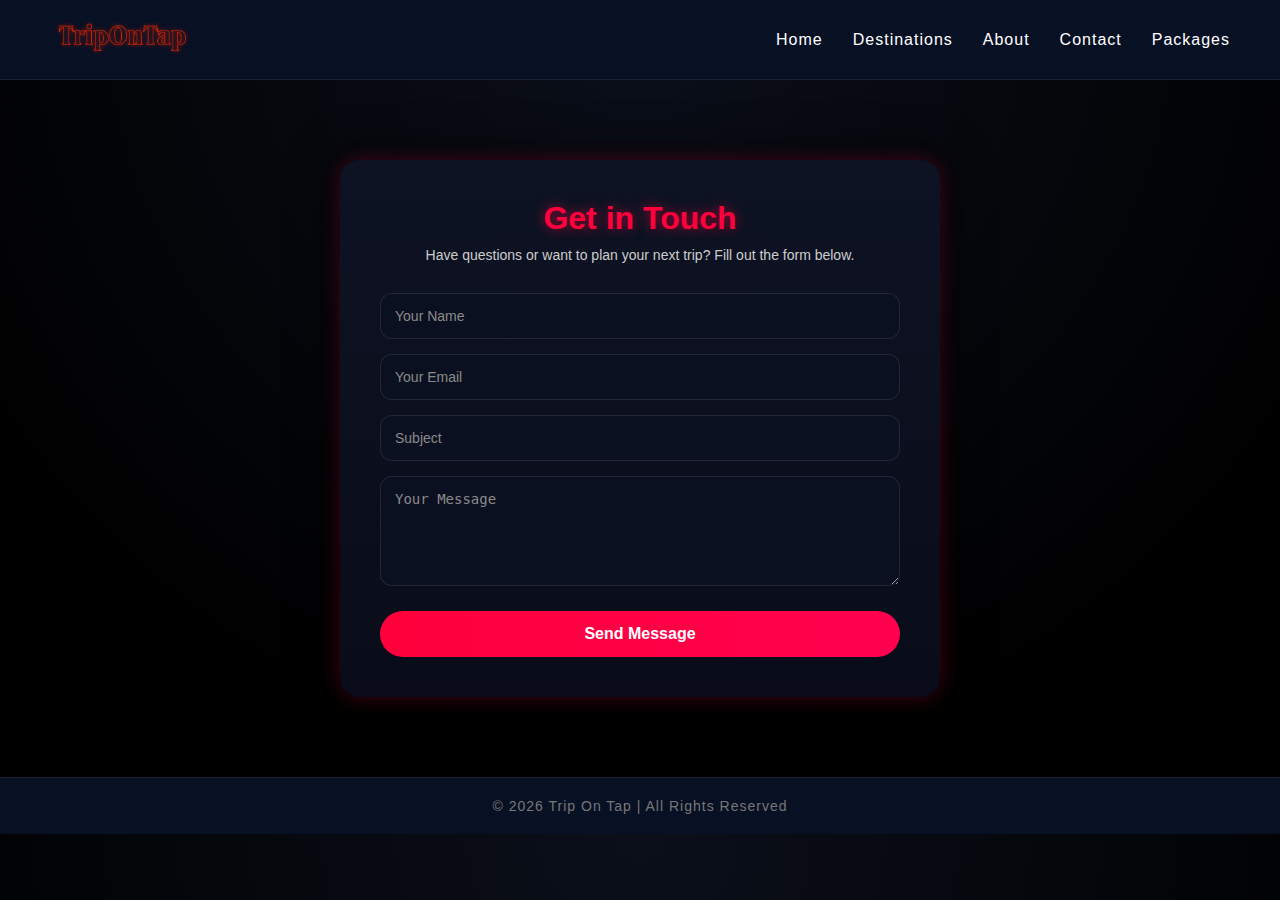
<file: contact.html>
<!DOCTYPE html>
<html lang="en">
<head>
    <meta charset="UTF-8">
    <meta name="viewport" content="width=device-width, initial-scale=1.0">
    <title>contact</title>
    <link rel="stylesheet" href="css/style.css">
</head>
<body class="contact-page">

<header class="navbar">
    <div class="logo">
        <img src="images/trip.png" alt="logo" title="logo">
    </div>

    <nav>
        <ul class="nav-links">
            <li><a href="index.html">Home</a></li>
            <li><a href="destinations.html">Destinations</a></li>
            <li><a href="about.html">About</a></li>
            <li><a href="contact.html">Contact</a></li>
            <li><a  href="packages.html">Packages</a></li>
        </ul>
    </nav>
</header>
    <!-- Contact Section -->
    <section class="contact-section">
        <h2>Get in Touch</h2>
        <p>Have questions or want to plan your next trip? Fill out the form below.</p>

        <form class="contact-form">
            <input type="text" placeholder="Your Name" required>
            <input type="email" placeholder="Your Email" required>
            <input type="text" placeholder="Subject">
            <textarea placeholder="Your Message" rows="5" required></textarea>
            <button type="submit">Send Message</button>
        </form>
    </section>

    <!-- Footer -->
    <footer class="footer">
        <p>© 2026 Trip On Tap | All Rights Reserved</p>
    </footer>

</body>
</html>

</body>
</html>
</file>
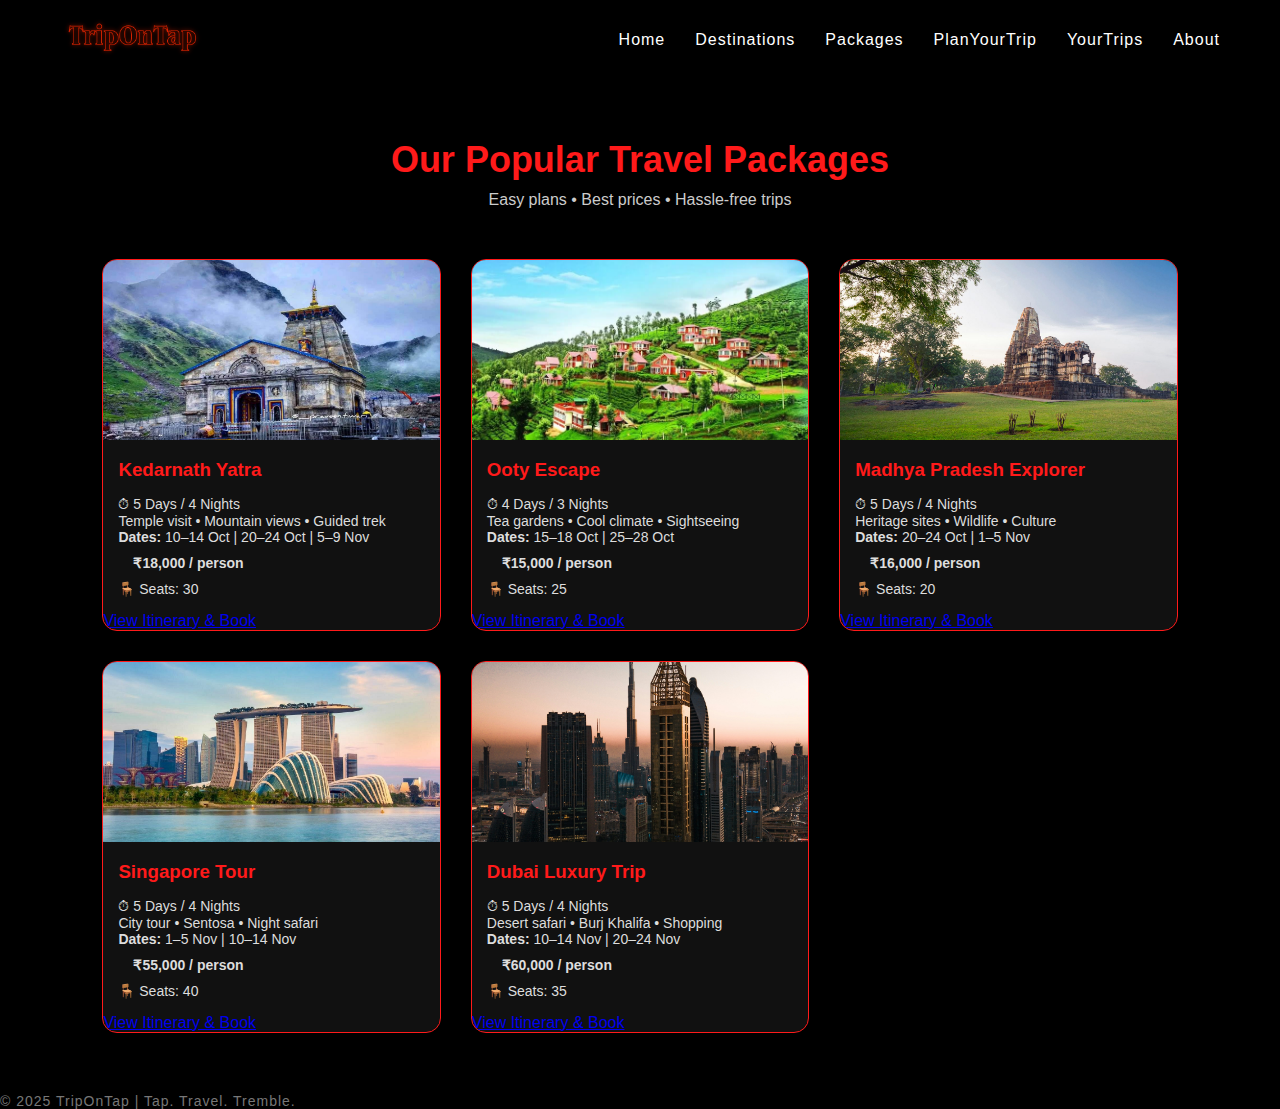
<file: packages.html>
<!DOCTYPE html>
<html lang="en">
<head>
    <meta charset="UTF-8">
    <meta name="viewport" content="width=device-width, initial-scale=1.0">
    <title>Packages | TripOnTap</title>
    <link rel="stylesheet" href="./CSS/packages.css">
</head>

<body class="packages-page">
<!-- ((NAV BAR)) -->
<header class="navbar">
    <div class="logo">
        <img src="images/trip.png" alt="TripOnTap">
    </div>
    <nav>
        <ul class="nav-links">
            <li><a href="index.html">Home</a></li>
            <li><a href="destinations.html">Destinations</a></li>
            <li><a href="packages.html">Packages</a></li>
            <li><a href="plan.html">PlanYourTrip</a></li>
            <li><a href="yourtrips.html">YourTrips</a></li>
            <li><a href="about.html">About</a></li>
        </ul>
    </nav>
</header>
<!--((PACKEGES))-->
<section class="packages-section">

    <h2 class="packages-title">Our Popular Travel Packages</h2>
    <p class="packages-subtitle">Easy plans • Best prices • Hassle-free trips</p>

    <div class="packages-grid">
        <div class="package-card">
            <img src="images/kedarnath.jpg" alt="Kedarnath">
            <h3>Kedarnath Yatra</h3>
            <p class="duration">⏱ 5 Days / 4 Nights</p>
            <p class="details">Temple visit • Mountain views • Guided trek</p>
            <p><strong>Dates:</strong> 10–14 Oct | 20–24 Oct | 5–9 Nov</p>
            <p class="price">₹18,000 / person</p>
            <p class="seats">🪑 Seats: 30</p>

            <a href="booking.html?package=Kedarnath" class="book-btn">
                View Itinerary & Book
            </a>
        </div>
        <div class="package-card">
            <img src="images/Ooty.webp" alt="Ooty">
            <h3>Ooty Escape</h3>
            <p class="duration">⏱ 4 Days / 3 Nights</p>
            <p class="details">Tea gardens • Cool climate • Sightseeing</p>
            <p><strong>Dates:</strong> 15–18 Oct | 25–28 Oct</p>
            <p class="price">₹15,000 / person</p>
            <p class="seats">🪑 Seats: 25</p>
            <a href="booking.html?package=Ooty" class="book-btn">
                View Itinerary & Book
            </a>
        </div>
        <div class="package-card">
            <img src="images/mp.jpg" alt="Madhya Pradesh">
            <h3>Madhya Pradesh Explorer</h3>
            <p class="duration">⏱ 5 Days / 4 Nights</p>
            <p class="details">Heritage sites • Wildlife • Culture</p>
            <p><strong>Dates:</strong> 20–24 Oct | 1–5 Nov</p>
            <p class="price">₹16,000 / person</p>
            <p class="seats">🪑 Seats: 20</p>
           <a href="booking.html?package=MadhyaPradesh" class="book-btn">
                View Itinerary & Book
            </a>
        </div>
        <div class="package-card">
            <img src="images/singapore.jpg" alt="Singapore">
            <h3>Singapore Tour</h3>
            <p class="duration">⏱ 5 Days / 4 Nights</p>
            <p class="details">City tour • Sentosa • Night safari</p>
            <p><strong>Dates:</strong> 1–5 Nov | 10–14 Nov</p>
            <p class="price">₹55,000 / person</p>
            <p class="seats">🪑 Seats: 40</p>

            <a href="booking.html?package=Singapore" class="book-btn">
                View Itinerary & Book
            </a>
        </div>
        <div class="package-card">
            <img src="images/dubai.jpg" alt="Dubai">
            <h3>Dubai Luxury Trip</h3>
            <p class="duration">⏱ 5 Days / 4 Nights</p>
            <p class="details">Desert safari • Burj Khalifa • Shopping</p>
            <p><strong>Dates:</strong> 10–14 Nov | 20–24 Nov</p>
            <p class="price">₹60,000 / person</p>
            <p class="seats">🪑 Seats: 35</p>
            <a href="booking.html?package=Dubai" class="book-btn">
                View Itinerary & Book
            </a>
        </div>

    </div>
</section>
<!--((FOOTER))-->
<footer>
    <p>© 2025 TripOnTap | Tap. Travel. Tremble.</p>
</footer>
</body>
</html>
</file>
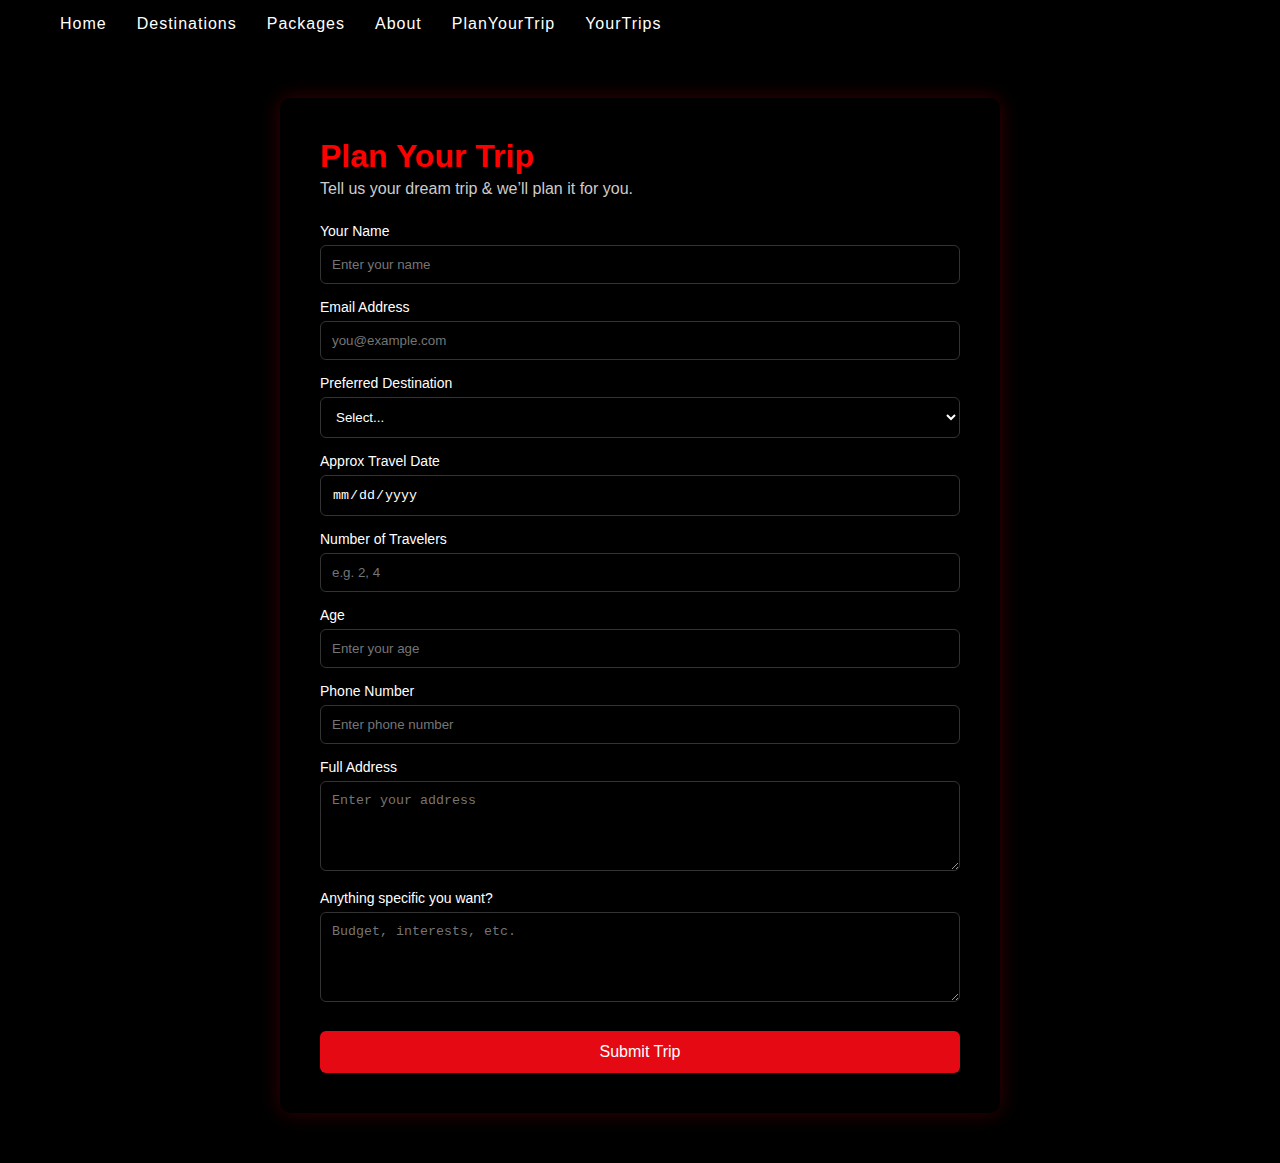
<file: plan.html>
<!DOCTYPE html>
<html lang="en">
<head>
    <meta charset="UTF-8">
    <title>Plan Your Trip | TripOnTap</title>
    <link rel="stylesheet" href="css/style.css">
</head>
<body class="plan-page">
<nav class="navbar">
    <ul class="nav-links">
        <li><a href="index.html">Home</a></li>
        <li><a href="destinations.html">Destinations</a></li>
        <li><a href="packages.html">Packages</a></li>
        <li><a href="about.html">About</a></li>
        <li><a class="active" href="plan.html">PlanYourTrip</a></li>
        <li><a href="yourTrips.html">YourTrips</a></li>
    </ul>
</nav>

<section class="form-section">
    <h1>Plan Your Trip</h1>
    <p>Tell us your dream trip & we’ll plan it for you.</p>

    <form class="trip-form">
        <label>Your Name</label>
        <input type="text" placeholder="Enter your name">

        <label>Email Address</label>
        <input type="email" placeholder="you@example.com">

        <label>Preferred Destination</label>
        <select>
            <option>Select...</option>
            <option>Goa</option>
            <option>Manali</option>
            <option>Kerala</option>
        </select>

        <label>Approx Travel Date</label>
        <input type="date">

        <label>Number of Travelers</label>
        <input type="number" placeholder="e.g. 2, 4">

        <label>Age</label>
        <input type="number" placeholder="Enter your age">

        <label>Phone Number</label>
        <input type="text" placeholder="Enter phone number">

        <label>Full Address</label>
        <textarea placeholder="Enter your address"></textarea>

        <label>Anything specific you want?</label>
        <textarea placeholder="Budget, interests, etc."></textarea>

        <button type="submit">Submit Trip</button>
    </form>
</section>

</body>
</html>
</file>
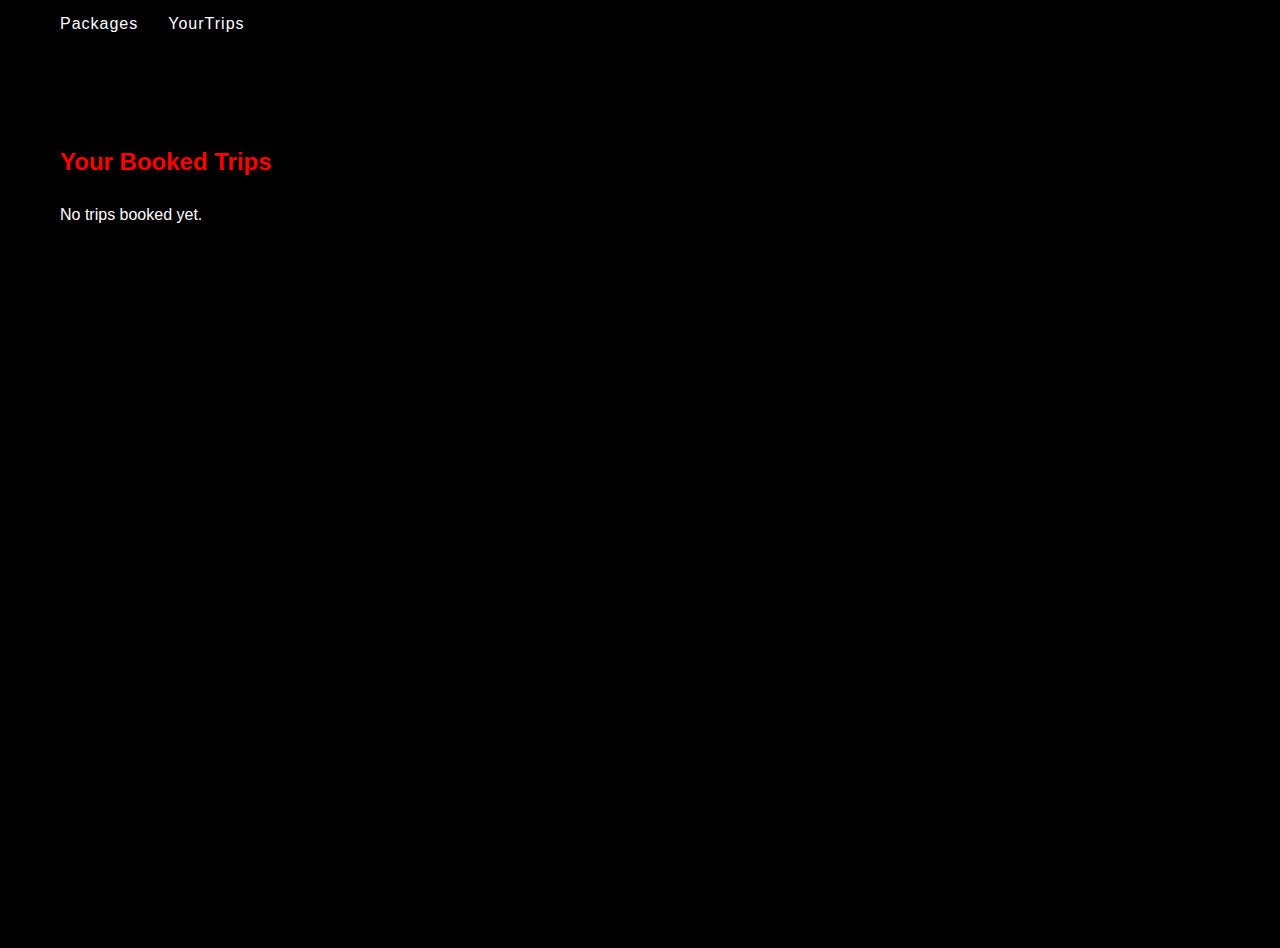
<file: yourTrips.html>
<!DOCTYPE html>
<html lang="en">
<head>
<meta charset="UTF-8">
<title>Your Trips | TripOnTap</title>
<link rel="stylesheet" href="CSS/yourTRIPS.css">
</head>

<body class="yourtrips-page">

<nav class="navbar">
    <ul class="nav-links">
        <li><a href="packages.html">Packages</a></li>
        <li><a class="active" href="yourTrips.html">YourTrips</a></li>
    </ul>
</nav>

<section class="yourtrips-section">
    <h2>Your Booked Trips</h2>
    <div id="tripsContainer"></div>
</section>

<!-- ✅ CORRECT JS -->
<script src="JS/yourTrips.js"></script>

</body>
</html>
</file>
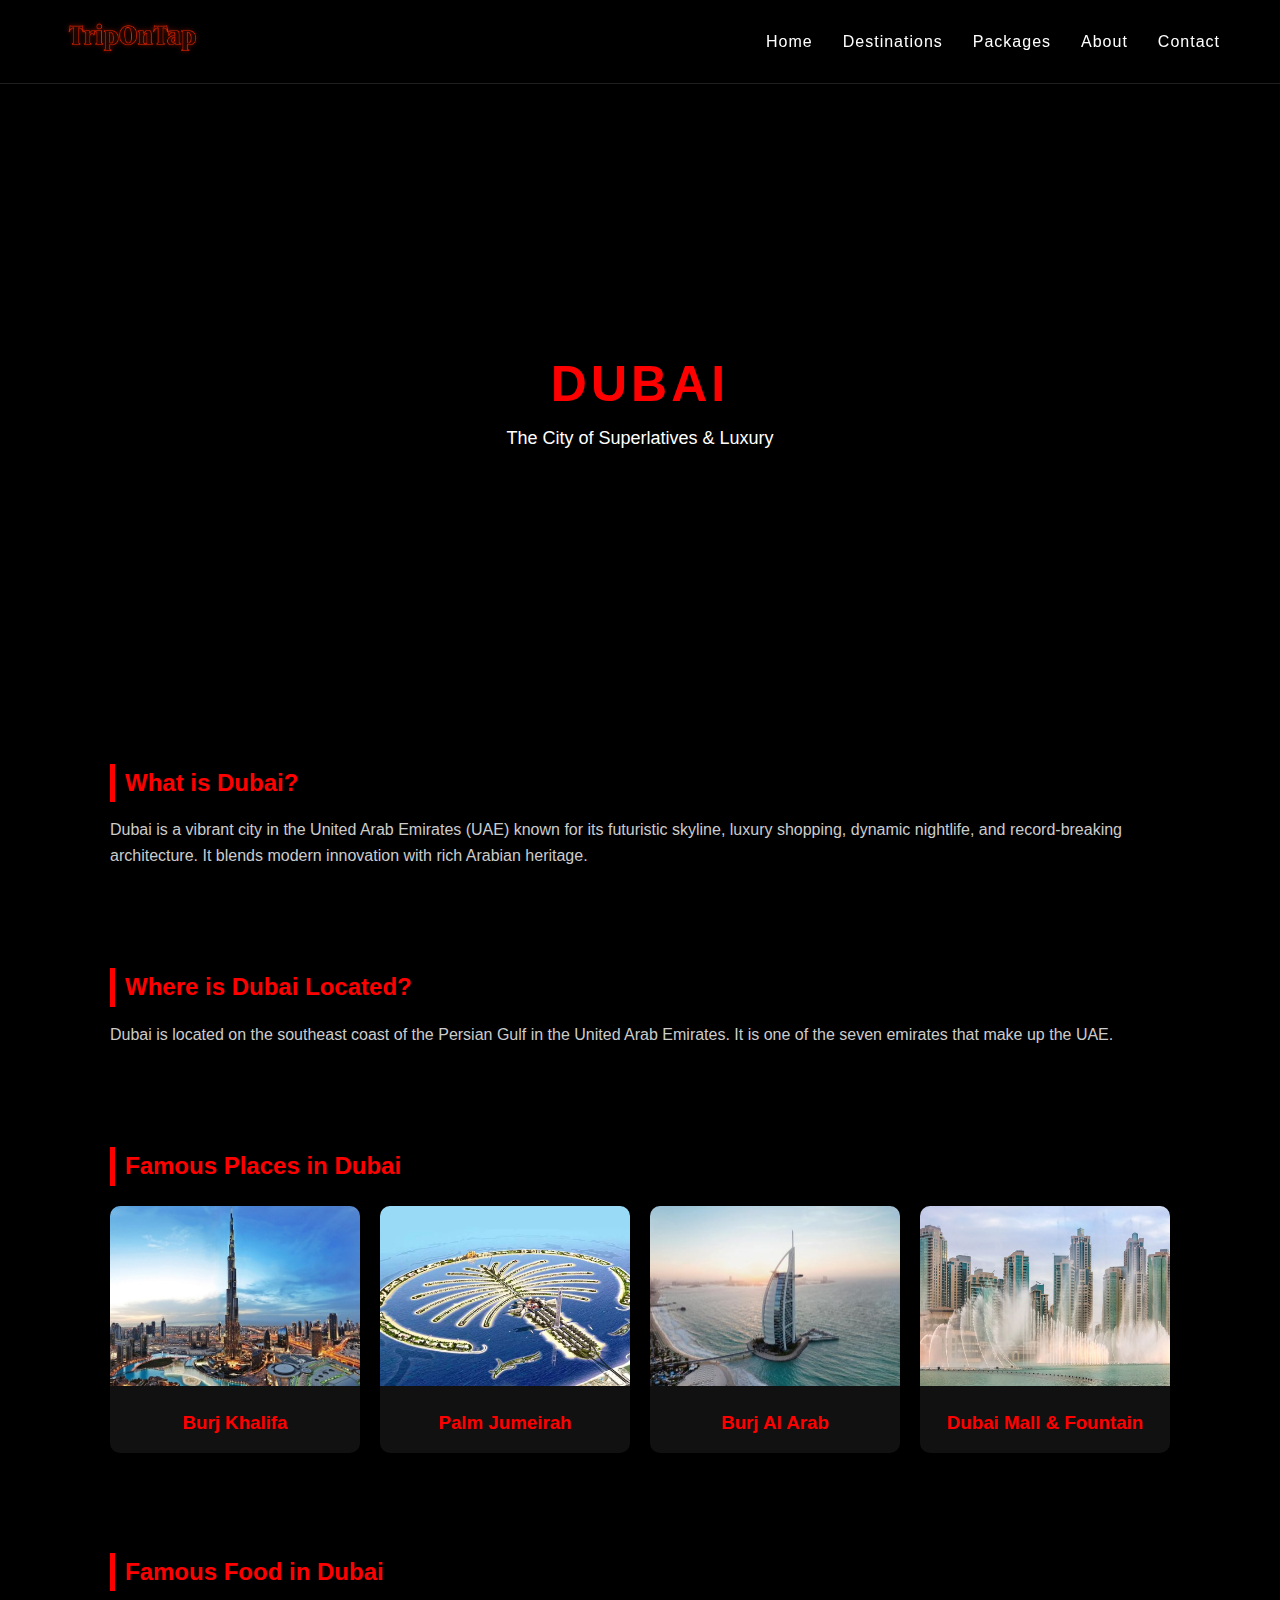
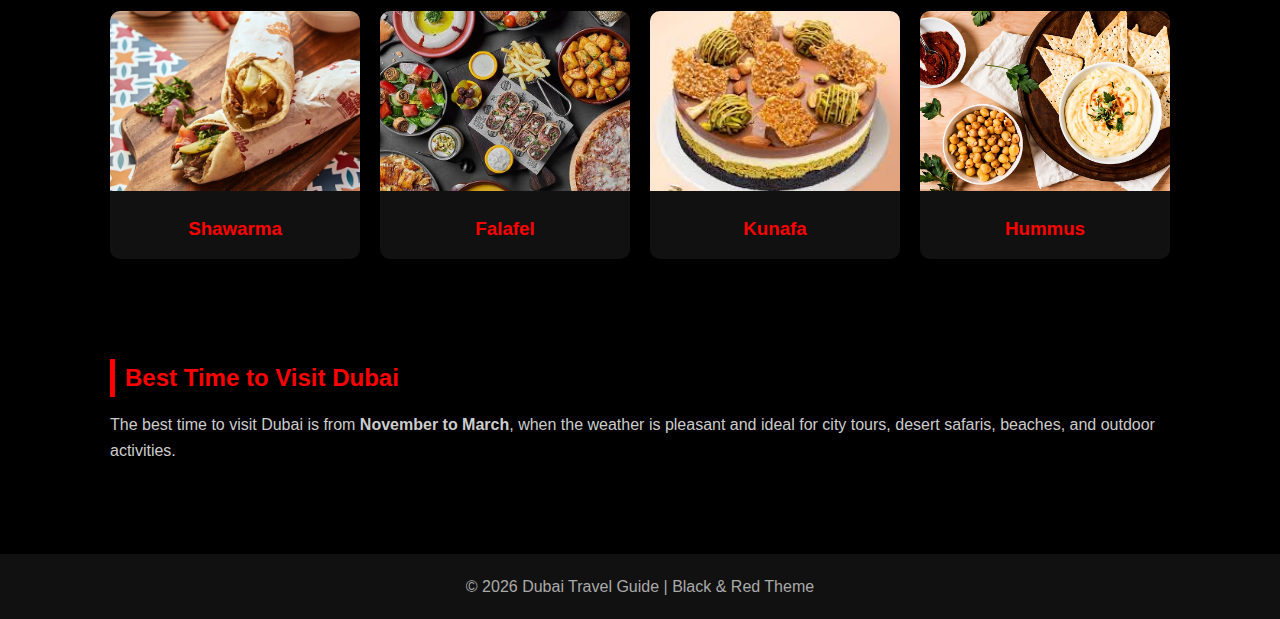
<file: destinations/dubai.html>
<!DOCTYPE html>
<html lang="en">
<head>
    <meta charset="UTF-8">
    <title>Dubai | Travel Guide</title>
    <meta name="viewport" content="width=device-width, initial-scale=1.0">
    <link rel="stylesheet" href="../css/goa.css">
</head>

<body>
 <!-- NAVBAR -->
    <header class="navbar">
    <div class="logo">
        <img src="../images/trip.png" alt="Trip On Tap Logo">
    </div>
    <nav>
        <ul class="nav-links">
            <li><a href="../index.html">Home</a></li>
            <li><a href="../destinations.html">Destinations</a></li>
            <li><a href="../packages.html">Packages</a></li>
            <li><a href="../about.html">About</a></li>
            <li><a href="../contact.html">Contact</a></li>
        </ul>
    </nav>
</header>

<header class="hero">
    <div class="hero-text">
        <h1>DUBAI</h1>
        <p>The City of Superlatives & Luxury</p>
    </div>
</header>

<section class="section">
    <h2>What is Dubai?</h2>
    <p>
        Dubai is a vibrant city in the United Arab Emirates (UAE) known for its
        futuristic skyline, luxury shopping, dynamic nightlife, and record-breaking
        architecture. It blends modern innovation with rich Arabian heritage.
    </p>
</section>

<section class="section">
    <h2>Where is Dubai Located?</h2>
    <p>
        Dubai is located on the southeast coast of the Persian Gulf in the United
        Arab Emirates. It is one of the seven emirates that make up the UAE.
    </p>
</section>

<section class="section">
    <h2>Famous Places in Dubai</h2>
    <div class="grid">
        <div class="card">
            <img src="../images/burj khalifa.jpg" alt="Burj Khalifa">
            <h3>Burj Khalifa</h3>
        </div>

        <div class="card">
            <img src="../images/Palm-Jumeirah.webp" alt="Palm Jumeirah">
            <h3>Palm Jumeirah</h3>
        </div>

        <div class="card">
            <img src="../images/AI arab.jpg" alt="Burj Al Arab">
            <h3>Burj Al Arab</h3>
        </div>

        <div class="card">
            <img src="../images/mall.jpg" alt="Dubai Mall">
            <h3>Dubai Mall & Fountain</h3>
        </div>
    </div>
</section>

<section class="section">
    <h2>Famous Food in Dubai</h2>
    <div class="grid">
        <div class="card">
            <img src="../images/shwarma.jpg" alt="Shawarma">
            <h3>Shawarma</h3>
        </div>

        <div class="card">
            <img src="../images/falafel.jpg" alt="Falafel">
            <h3>Falafel</h3>
        </div>

        <div class="card">
            <img src="../images/kunafa.jpg" alt="Kunafa">
            <h3>Kunafa</h3>
        </div>

        <div class="card">
            <img src="../images/hummus.jpg" alt="Hummus">
            <h3>Hummus</h3>
        </div>
    </div>
</section>

<section class="section">
    <h2>Best Time to Visit Dubai</h2>
    <p>
        The best time to visit Dubai is from <strong>November to March</strong>,
        when the weather is pleasant and ideal for city tours, desert safaris,
        beaches, and outdoor activities.
    </p>
</section>

<footer>
    <p>© 2026 Dubai Travel Guide | Black & Red Theme</p>
</footer>

</body>
</html>
</file>
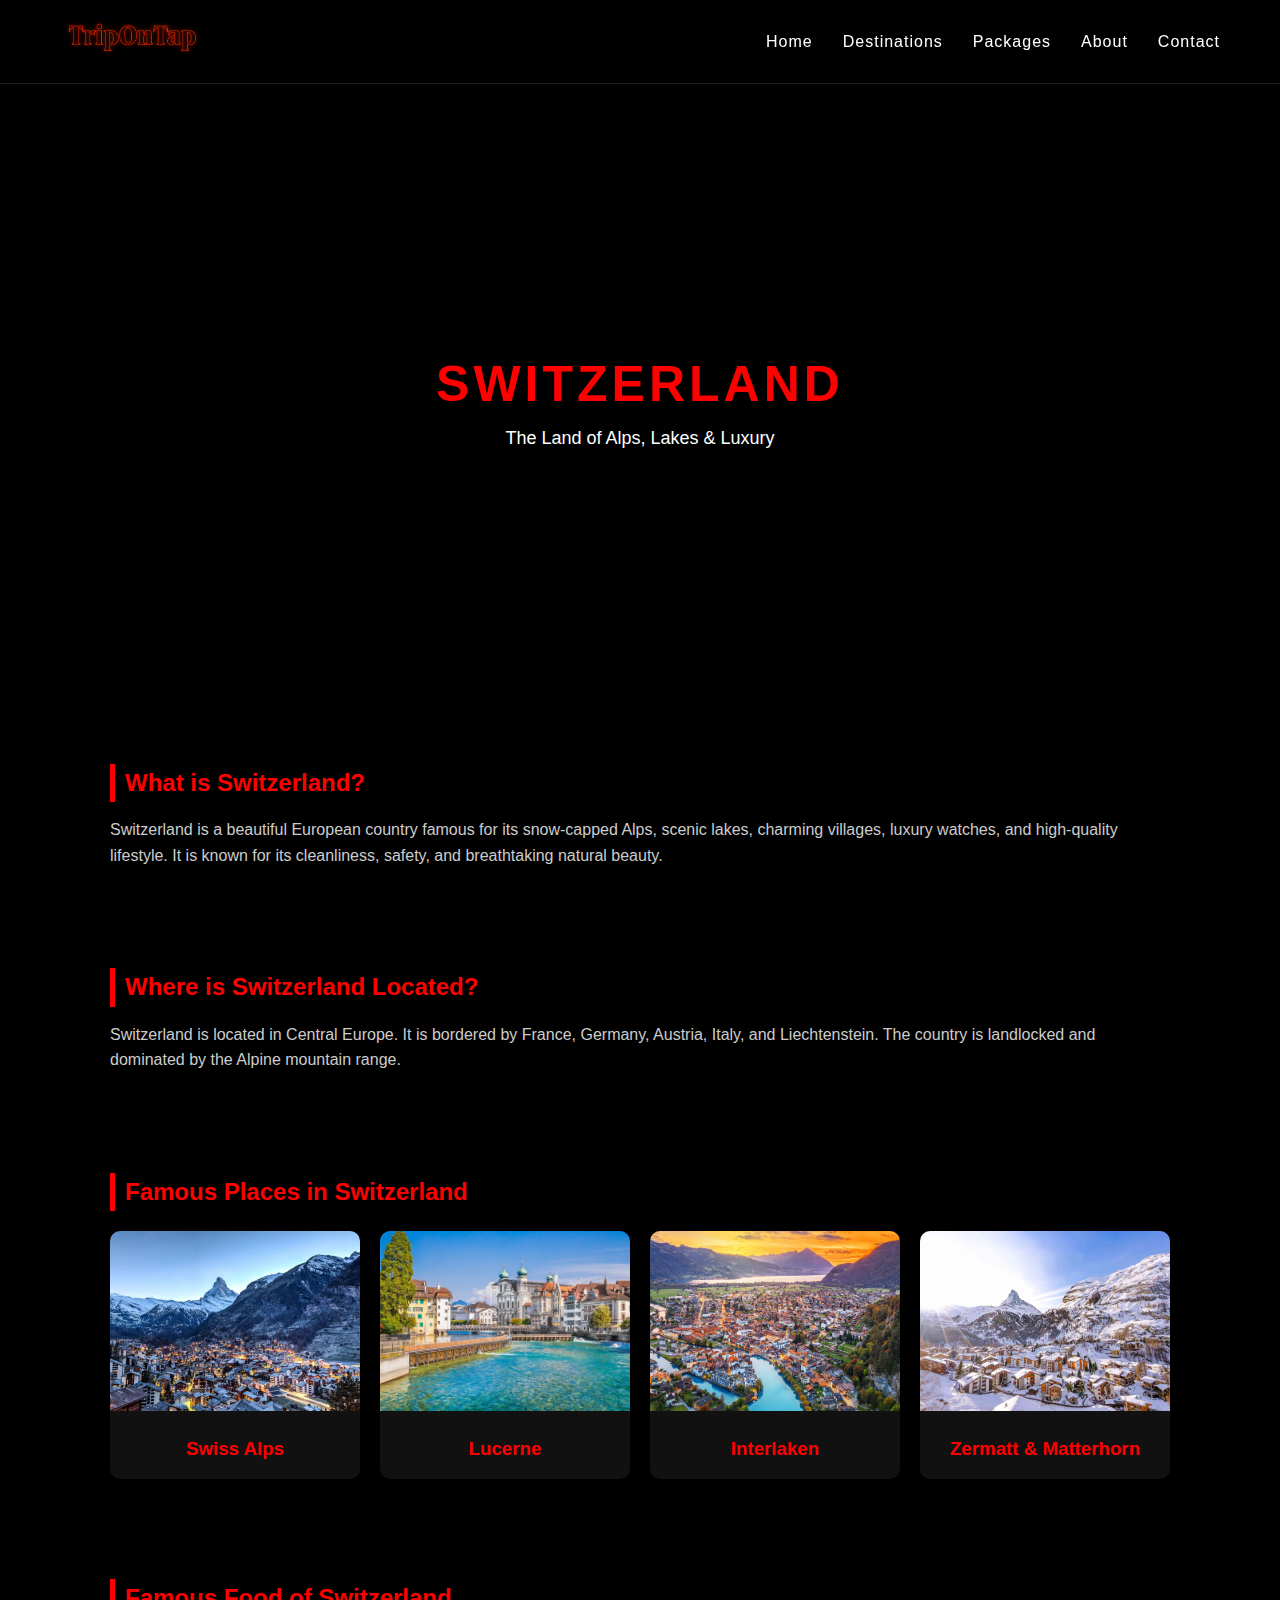
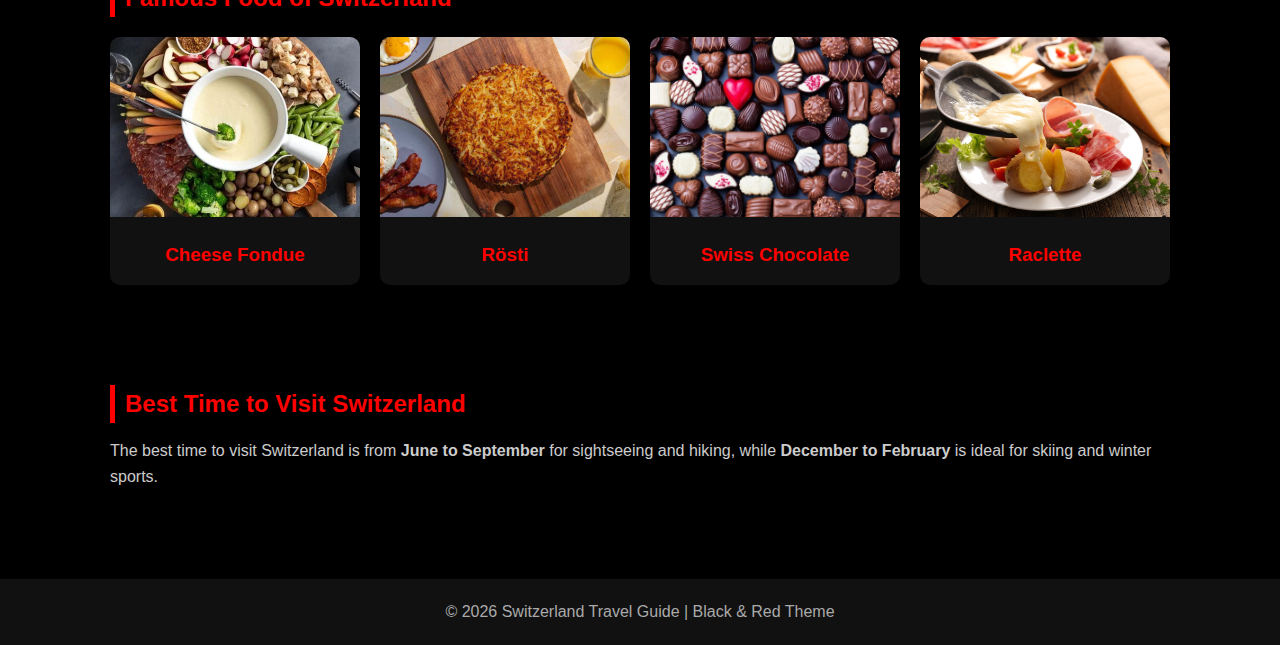
<file: destinations/switzerland.html>
<!DOCTYPE html>
<html lang="en">
<head>
    <meta charset="UTF-8">
    <title>Switzerland | Travel Guide</title>
    <meta name="viewport" content="width=device-width, initial-scale=1.0">
    <link rel="stylesheet" href="../css/goa.css">
</head>

<body>
 <!-- NAVBAR -->
    <header class="navbar">
    <div class="logo">
        <img src="../images/trip.png" alt="Trip On Tap Logo">
    </div>
    <nav>
        <ul class="nav-links">
            <li><a href="../index.html">Home</a></li>
            <li><a href="../destinations.html">Destinations</a></li>
            <li><a href="../packages.html">Packages</a></li>
            <li><a href="../about.html">About</a></li>
            <li><a href="../contact.html">Contact</a></li>
        </ul>
    </nav>
</header>

<header class="hero">
    <div class="hero-text">
        <h1>SWITZERLAND</h1>
        <p>The Land of Alps, Lakes & Luxury</p>
    </div>
</header>

<section class="section">
    <h2>What is Switzerland?</h2>
    <p>
        Switzerland is a beautiful European country famous for its snow-capped Alps,
        scenic lakes, charming villages, luxury watches, and high-quality lifestyle.
        It is known for its cleanliness, safety, and breathtaking natural beauty.
    </p>
</section>

<section class="section">
    <h2>Where is Switzerland Located?</h2>
    <p>
        Switzerland is located in Central Europe.
        It is bordered by France, Germany, Austria, Italy, and Liechtenstein.
        The country is landlocked and dominated by the Alpine mountain range.
    </p>
</section>

<section class="section">
    <h2>Famous Places in Switzerland</h2>
    <div class="grid">
        <div class="card">
            <img src="../images/swiss alps.webp" alt="Swiss Alps">
            <h3>Swiss Alps</h3>
        </div>

        <div class="card">
            <img src="../images/lucerne.jpg" alt="Lucerne">
            <h3>Lucerne</h3>
        </div>

        <div class="card">
            <img src="../images/interlaken.jpg" alt="Interlaken">
            <h3>Interlaken</h3>
        </div>

        <div class="card">
            <img src="../images/zermatt.jpg" alt="Zermatt">
            <h3>Zermatt & Matterhorn</h3>
        </div>
    </div>
</section>

<section class="section">
    <h2>Famous Food of Switzerland</h2>
    <div class="grid">
        <div class="card">
            <img src="../images/cheese fondue.webp" alt="Fondue">
            <h3>Cheese Fondue</h3>
        </div>

        <div class="card">
            <img src="../images/rosti.jpg" alt="Rösti">
            <h3>Rösti</h3>
        </div>

        <div class="card">
            <img src="../images/swiss.webp" alt="Swiss Chocolate">
            <h3>Swiss Chocolate</h3>
        </div>

        <div class="card">
            <img src="../images/raclette.jpeg" alt="Raclette">
            <h3>Raclette</h3>
        </div>
    </div>
</section>

<section class="section">
    <h2>Best Time to Visit Switzerland</h2>
    <p>
        The best time to visit Switzerland is from <strong>June to September</strong>
        for sightseeing and hiking, while <strong>December to February</strong>
        is ideal for skiing and winter sports.
    </p>
</section>

<footer>
    <p>© 2026 Switzerland Travel Guide | Black & Red Theme</p>
</footer>

</body>
</html>
</file>
<file: css/style.css>
* {
    margin: 0;
    padding: 0;
    box-sizing: border-box;
}
body {
    font-family: 'Arial', sans-serif;
    background: #000;
    color: #fff;
}
/* (((NAVIGATION BAR))) */
.navbar {
    display: flex;
    justify-content: space-between;
    align-items: center;
    padding: 15px 60px;
    background: rgba(0, 0, 0, 0.85);
    top: 0;
    z-index: 100;
}
.logo img { 
    height: 45px;
}
.nav-links {
    display: flex;
    list-style: none;
    gap: 30px;
}
.nav-links a {
    text-decoration: none;
    color:white;
    font-size: 16px;
    letter-spacing: 1px;
    transition: color 0.3s ease;
}
.nav-links a:hover {
    color: red;
}
/* (((HERO SECTION))) */
.hero {
    height: 90vh;
    background: linear-gradient(
        rgba(0, 0, 0, 0.7),
        rgba(0, 0, 0, 0.9)
    ),
    url("../images/home bg.jpg") center/cover no-repeat;
    display: flex;
    align-items: center;
    justify-content: center;
    text-align: center;
}
.hero-content {
    max-width: 700px;
    padding: 20px;
}
.hero h1 {
    font-size: 52px;
    letter-spacing: 4px;
    color:red;
    margin-bottom: 20px;
    text-shadow: 0 0 15px rgba(229, 9, 20, 0.6);
}

.hero p {
    font-size: 18px;
    color:white;
    margin-bottom: 35px;
}
.hero-btns {
    display: flex;
    justify-content: center;
    gap: 20px;
}
.btn {
    padding: 14px 28px;
    border: 2px solid red;
    background: transparent;
    color:white;
    font-size: 15px;
    cursor: pointer;
    letter-spacing: 1px;
    transition: all 0.3s ease;
}
.btn:hover {
    background:red;
    box-shadow: 0 0 20px rgba(229, 9, 20, 0.7);
}
/* (((WHY))) */
.why {
    padding: 70px 60px;
    background: #050505;
    text-align: center;
}

.why h2 {
    font-size: 32px;
    color: red;
    margin-bottom: 50px;
    letter-spacing: 2px;
}
.why-box {
    display: flex;
    justify-content: center;
    gap: 30px;
    flex-wrap: wrap;
}
.why-card {
    width: 220px;
    padding: 30px 20px;
    border: 1px solid #1f1f1f;
    border-radius: 12px;
    background: rgba(255, 255, 255, 0.03);
    text-transform: uppercase;
    font-size: 14px;
    letter-spacing: 1px;
    transition: transform 0.3s ease, box-shadow 0.3s ease;
}
.why-card:hover {
    transform: translateY(-10px);
    box-shadow: 0 0 25px rgba(229, 9, 20, 0.4);
    border-color: red;
}
/* (((FOOTER))) */
footer {
    background: black;
    text-align: center;
    padding: 20px;
    border-top: 1px solid #1f1f1f;
}

footer p {
    font-size: 14px;
    color: #777;
    letter-spacing: 1px;
}
/* (((DESTINATIONS))) */
.destinations {
    padding: 60px 8%;
    background: #0e0e0e;
    color: #fff;
}
.destinations h2 {
    font-size: 2.2rem;
    margin-bottom: 30px;
    text-align: center;
}
.slider {
    display: grid;
    grid-template-columns: repeat(auto-fit, minmax(260px, 1fr));
    gap: 25px;
}
.card-link {
    text-decoration: none;
    color: inherit;
}
.card {
    background: #161616;
    border-radius: 16px;
    overflow: hidden;
    position: relative;
    transition: transform 0.3s ease, box-shadow 0.3s ease;
    box-shadow: 0 8px 25px rgba(0,0,0,0.5);
}
.card:hover {
    transform: translateY(-10px) scale(1.02);
    box-shadow: 0 15px 40px rgba(255,0,0,0.25);
}
.card img {
    width: 100%;
    height: 180px;
    object-fit: cover;
}
.tag {
    position: absolute;
    top: 15px;
    left: 15px;
    padding: 5px 12px;
    font-size: 0.75rem;
    border-radius: 20px;
    font-weight: 600;
    color: #fff;
}
.beach { background: #ff3b3b; }
.mountain { background: #3b82f6; }
.nature { background: #22c55e; }
.city { background: #a855f7; }
.international { background: #f59e0b; }
.adventure { background: #14b8a6; }
.card h3 {
    font-size: 1.2rem;
    margin: 15px;
}
.card p {
    font-size: 0.95rem;
    margin: 0 15px 10px;
    color: #ccc;
}
.card small {
    display: block;
    margin: 0 15px 18px;
    color: #999;
}
/* (((CONTACT))) */
.contact-page { 
    background: radial-gradient(circle at top, #0b0f1a, #000 75%);
    color: #ffffff;
    font-family: 'Montserrat', Arial, sans-serif;
}
.contact-page .navbar {
    display: flex;
    justify-content: space-between;
    align-items: center;
    padding: 15px 50px;
    background: #081024;
    border-bottom: 1px solid rgba(255,255,255,0.08);
}
.contact-page .logo img {
    height: 45px;
}
.contact-page .nav-links {
    list-style: none;
    display: flex;
    gap: 30px;
}
.contact-page .nav-links a {
    text-decoration: none;
    color: #ffffff;
    font-size: 16px;
    position: relative;
    transition: color 0.3s;
}
.contact-page .nav-links a:hover {
    color: #ff003c;
}
.contact-page .nav-links a::after {
    content: "";
    position: absolute;
    left: 0;
    bottom: -6px;
    width: 0;
    height: 2px;
    background: #ff003c;
    transition: width 0.3s;
}
.contact-page .nav-links a:hover::after {
    width: 100%;
}
.contact-page .contact-section {
    max-width: 600px;
    margin: 80px auto;
    padding: 40px;
    background: linear-gradient(180deg, #0e1324, #090c18);
    border-radius: 20px;
    box-shadow:
        0 0 20px rgba(255,0,60,0.25),
        0 0 50px rgba(0,0,0,0.8);
}
.contact-page .contact-section h2 {
    text-align: center;
    font-size: 32px;
    margin-bottom: 10px;
    color: #ff003c;
    text-shadow: 0 0 12px rgba(255,0,60,0.6);
}
.contact-page .contact-section p {
    text-align: center;
    font-size: 14px;
    color: #cccccc;
    margin-bottom: 30px;
}
/* (((FORM))) */
.contact-page .contact-form {
    display: flex;
    flex-direction: column;
    gap: 15px;
}
.contact-page .contact-form input,
.contact-page .contact-form textarea {
    width: 100%;
    padding: 14px;
    background: #0b1020;
    border: 1px solid rgba(255,255,255,0.1);
    border-radius: 12px;
    color: #ffffff;
    font-size: 14px;
    outline: none;
}
.contact-page .contact-form input::placeholder,
.contact-page .contact-form textarea::placeholder {
    color: #8a8a8a;
}
.contact-page .contact-form input:focus,
.contact-page .contact-form textarea:focus {
    border-color: #ff003c;
    box-shadow: 0 0 10px rgba(255,0,60,0.4);
}
.contact-page .contact-form button {
    margin-top: 10px;
    padding: 14px;
    background: linear-gradient(90deg, #ff003c, #ff004f);
    border: none;
    border-radius: 30px;
    color: #ffffff;
    font-size: 16px;
    font-weight: 600;
    cursor: pointer;
    transition: transform 0.3s, box-shadow 0.3s;
}
.contact-page .contact-form button:hover {
    transform: translateY(-2px);
    box-shadow: 0 0 20px rgba(255,0,60,0.7);
}
.contact-page .footer {
    text-align: center;
    padding: 20px;
    background: #081024;
    font-size: 13px;
    color: #9b9b9b;
    border-top: 1px solid rgba(255,255,255,0.08);
}
/* (((PACKAGES))) */
.packages-page {
    background-color: #000;
    color: #fff;
}
/* Section */
.packages-page .packages-section {
    padding: 60px 8%;
}
/* Title */
.packages-page .packages-title {
    text-align: center;
    font-size: 36px;
    color: #ff1a1a;
    margin-bottom: 10px;
}
.packages-page .packages-subtitle {
    text-align: center;
    color: #ccc;
    margin-bottom: 50px;
}
/* Grid */
.packages-page .packages-grid {
    display: grid;
    grid-template-columns: repeat(auto-fit, minmax(280px, 1fr));
    gap: 30px;
}
/* Card */
.packages-page .package-card {
    background: #111;
    border: 1px solid #ff1a1a;
    border-radius: 15px;
    overflow: hidden;
    transition: transform 0.3s, box-shadow 0.3s;
}
.packages-page .package-card:hover {
    transform: translateY(-8px);
    box-shadow: 0 0 20px rgba(255, 26, 26, 0.5);
}
/* Image */
.packages-page .package-card img {
    width: 100%;
    height: 180px;
    object-fit: cover;
}

/* Content */
.packages-page .package-card h3 {
    padding: 15px;
    color: #ff1a1a;
}

.packages-page .package-card p {
    padding: 0 15px;
    font-size: 14px;
    color: #ddd;
}

.packages-page .duration {
    font-size: 13px;
    color: #aaa;
}

.packages-page .details {
    font-size: 13px;
    color: #bbb;
}

/* Price */
.packages-page .price {
    font-size: 18px;
    font-weight: bold;
    color: #ff1a1a;
    margin: 10px 15px;
}
.packages-page .seats {
    margin-bottom: 15px;
}

/* Button */
.packages-page .package-card button {
    width: 90%;
    margin: 15px auto 20px;
    display: block;
    padding: 12px;
    background: #ff1a1a;
    border: none;
    border-radius: 30px;
    color: #fff;
    font-size: 15px;
    cursor: pointer;
    transition: background 0.3s;
}

.packages-page .package-card button:hover {
    background: #cc0000;
}
/* (((BOOKING))) */
.booking-page {
    background-color: #000;
    color: #fff;
    min-height: 100vh;
}
/* Main Section */
.booking-page .booking-section {
    max-width: 650px;
    margin: 50px auto;
    padding: 25px;
}
/* Headings */
.booking-page h2 {
    color: #ff1a1a;
    margin-bottom: 15px;
}
/* Itinerary List */
.booking-page .itinerary {
    list-style: disc;
    padding-left: 20px;
    margin-bottom: 30px;
}

.booking-page .itinerary li {
    margin-bottom: 8px;
    color: #ddd;
    font-size: 15px;
}

/* Form */
.booking-page .booking-form {
    margin-top: 10px;
}

.booking-page .booking-form label {
    display: block;
    margin-bottom: 6px;
    color: #ccc;
    font-size: 14px;
}

/* Inputs & Textarea */
.booking-page .booking-form input,
.booking-page .booking-form textarea {
    width: 100%;
    padding: 12px 14px;
    margin-bottom: 15px;
    border-radius: 8px;
    border: none;
    outline: none;
    font-size: 14px;
}

.booking-page .booking-form textarea {
    resize: none;
    height: 90px;
}

/* Submit Button */
.booking-page .booking-form button {
    width: 100%;
    padding: 12px;
    background-color: #ff1a1a;
    border: none;
    border-radius: 25px;
    color: #fff;
    font-size: 16px;
    font-weight: bold;
    cursor: pointer;
    transition: background 0.3s ease;
}

.booking-page .booking-form button:hover {
    background-color: #cc0000;
}
/*(((PLAN YOUR TRIP)))*/
.plan-page {
    background: black;
    color:white;
    font-family: Arial, sans-serif;
}
.plan-page .form-section {
    max-width: 720px;
    margin: 50px auto;
    background:black;
    padding: 40px;
    border-radius: 10px;
    box-shadow: 0 0 20px rgba(229,9,20,0.25);
}
.plan-page h1 {
    color:red;
    margin-bottom: 5px;
}
.plan-page p {
    color: #ccc;
    margin-bottom: 25px;
}
.plan-page label {
    display: block;
    margin-top: 15px;
    font-size: 14px;
}
.plan-page input,
.plan-page select,
.plan-page textarea {
    width: 100%;
    padding: 11px;
    margin-top: 6px;
    background:black;
    border: 1px solid #333;
    color:white;
    border-radius: 6px;
}
.plan-page input:focus,
.plan-page textarea:focus,
.plan-page select:focus {
    outline: none;
    border-color: #e50914;
}
.plan-page textarea {
    min-height: 90px;
}
.plan-page button {
    margin-top: 25px;
    width: 100%;
    padding: 12px;
    background: #e50914;
    border: none;
    color:white;
    font-size: 16px;
    border-radius: 6px;
    cursor: pointer;
}
.plan-page button:hover {
    background:red;
}
/* (((ABOUT))) */
.about-page {
    background: black;
    color:white;
    font-family: Arial, sans-serif;
}
.about-section {
    max-width: 1000px;
    margin: 60px auto;
    padding: 20px;
}
.about-section h1 {
    color:red;
    text-align: center;
}
.about-section .intro {
    text-align: center;
    color:white;
    max-width: 700px;
    margin: 0 auto 40px;
    font-size: 17px;
}
.about-cards {
    display: grid;
    grid-template-columns: repeat(auto-fit, minmax(280px, 1fr));
    gap: 25px;
}
.about-card {
    background:rgb(55, 48, 48);
    padding: 25px;
    border-radius: 10px;
}
.about-card h2 {
    color:red;
    margin-bottom: 10px;
}
.about-card p,
.about-card li {
    color:white;
    font-size: 15px;
}
.about-card ul {
    padding-left: 18px;
}
.footer-text {
    margin-top: 50px;
    text-align: center;
    color: #c1bfbf;
    font-size: 14px;
}
</file>
<file: CSS/packages.css>
* {
    margin: 0;
    padding: 0;
    box-sizing: border-box;
}
body {
    font-family: 'Arial', sans-serif;
    background:black;
    color: #fff;
}
/* (((NAVIGATION BAR))) */
.navbar {
    display: flex;
    justify-content: space-between;
    align-items: center;
    padding: 15px 60px;
    background: rgba(0, 0, 0, 0.85);
    top: 0;
    z-index: 100;
}
.logo img { 
    height: 45px;
}
.nav-links {
    display: flex;
    list-style: none;
    gap: 30px;
}
.nav-links a {
    text-decoration: none;
    color:white;
    font-size: 16px;
    letter-spacing: 1px;
    transition: color 0.3s ease;
}
.nav-links a:hover {
    color: red;
}
footer p {
    font-size: 14px;
    color: #777;
    letter-spacing: 1px;
}
/* (((PACKAGES))) */
.packages-page {
    background-color: #000;
    color: #fff;
}
.packages-page .packages-section {
    padding: 60px 8%;
}
.packages-page .packages-title {
    text-align: center;
    font-size: 36px;
    color: #ff1a1a;
    margin-bottom: 10px;
}
.packages-page .packages-subtitle {
    text-align: center;
    color: #ccc;
    margin-bottom: 50px;
}
.packages-page .packages-grid {
    display: grid;
    grid-template-columns: repeat(auto-fit, minmax(280px, 1fr));
    gap: 30px;
}
.packages-page .package-card {
    background: #111;
    border: 1px solid #ff1a1a;
    border-radius: 15px;
    overflow: hidden;
    transition: transform 0.3s, box-shadow 0.3s;
}
.packages-page .package-card:hover {
    transform: translateY(-8px);
    box-shadow: 0 0 20px rgba(255, 26, 26, 0.5);
}
/* Image */
.packages-page .package-card img {
    width: 100%;
    height: 180px;
    object-fit: cover;
}
.packages-page .package-card h3 {
    padding: 15px;
    color: #ff1a1a;
}
.packages-page .package-card p {
    padding: 0 15px;
    font-size: 14px;
    color: #ddd;
}
.packages-page .duration {
    font-size: 13px;
    color: #aaa;
}

.packages-page .details {
    font-size: 13px;
    color: #bbb;
}
.packages-page .price {
    font-size: 18px;
    font-weight: bold;
    color: #ff1a1a;
    margin: 10px 15px;
}
.packages-page .seats {
    margin-bottom: 15px;
}
.packages-page .package-card button {
    width: 90%;
    margin: 15px auto 20px;
    display: block;
    padding: 12px;
    background: #ff1a1a;
    border: none;
    border-radius: 30px;
    color: #fff;
    font-size: 15px;
    cursor: pointer;
    transition: background 0.3s;
}
.packages-page .package-card button:hover {
    background: #cc0000;
}
</file>
<file: CSS/yourTRIPS.css>
* {
    margin: 0;
    padding: 0;
    box-sizing: border-box;
}
body {
    font-family: 'Arial', sans-serif;
    background:black;
    color: #fff;
}
/* (((NAVIGATION BAR))) */
.navbar {
    display: flex;
    justify-content: space-between;
    align-items: center;
    padding: 15px 60px;
    background: rgba(0, 0, 0, 0.85);
    top: 0;
    z-index: 100;
}
.logo img { 
    height: 45px;
}
.nav-links {
    display: flex;
    list-style: none;
    gap: 30px;
}
.nav-links a {
    text-decoration: none;
    color:white;
    font-size: 16px;
    letter-spacing: 1px;
    transition: color 0.3s ease;
}
.nav-links a:hover {
    color: red;
}
.yourtrips-section {
    padding: 100px 60px;
    min-height: 100vh;
    background: black;
}

.yourtrips-section h2 {
    color: red;
    margin-bottom: 30px;
}

.trip-card {
    background: #111;
    border: 1px solid #222;
    padding: 20px;
    margin-bottom: 20px;
    border-radius: 8px;
    transition: 0.3s ease;
}

.trip-card:hover {
    border-color: red;
    box-shadow: 0 0 15px rgba(255, 0, 0, 0.3);
}

.trip-card h3 {
    color: red;
    margin-bottom: 10px;
}
.delete-btn {
    margin-top: 10px;
    padding: 8px 14px;
    background: red;
    border: none;
    color: white;
    cursor: pointer;
    border-radius: 6px;
}

.delete-btn:hover {
    background: darkred;
}
</file>
<file: css/goa.css>
* {
    margin: 0;
    padding: 0;
    box-sizing: border-box;
}

body {
    font-family: Arial, sans-serif;
    background-color: #000;
    color: #eee;
    line-height: 1.6;
}
.navbar {
    display: flex;
    justify-content: space-between;
    align-items: center;
    padding: 15px 60px;
    background: rgba(0, 0, 0, 0.85);
    border-bottom: 1px solid #1f1f1f;
    position: sticky;
    top: 0;
    z-index: 100;
}

.logo img {
    height: 45px;
}

.nav-links {
    display: flex;
    list-style: none;
    gap: 30px;
}

.nav-links a {
    text-decoration: none;
    color: #fff;
    font-size: 16px;
    letter-spacing: 1px;
    transition: color 0.3s ease;
}

.nav-links a:hover {
    color: #e50914;
}
/* HERO SECTION */
.hero {
    height: 70vh;
    background-image: url("https://images.unsplash.com/photo-1507525428034-b723cf961d3e");
    background-size: cover;
    background-position: center;
    display: flex;
    align-items: center;
    justify-content: center;
}

.hero-text {
    background: rgba(0,0,0,0.6);
    padding: 30px;
    border-radius: 10px;
    text-align: center;
}

.hero-text h1 {
    font-size: 50px;
    color: red;
    letter-spacing: 4px;
}

.hero-text p {
    font-size: 18px;
    color: #fff;
}

/* SECTIONS */
.section {
    padding: 50px 20px;
    max-width: 1100px;
    margin: auto;
}

.section h2 {
    color: red;
    margin-bottom: 15px;
    border-left: 5px solid red;
    padding-left: 10px;
}

.section p {
    color: #ccc;
}

/* GRID */
.grid {
    display: grid;
    grid-template-columns: repeat(auto-fit, minmax(230px, 1fr));
    gap: 20px;
    margin-top: 20px;
}

/* CARD */
.card {
    background-color: #111;
    border-radius: 10px;
    overflow: hidden;
    transition: transform 0.3s;
}

.card:hover {
    transform: scale(1.05);
}

.card img {
    width: 100%;
    height: 180px;
    object-fit: cover;
}

.card h3 {
    padding: 15px;
    text-align: center;
    color: red;
}

/* FOOTER */
footer {
    background-color: #111;
    text-align: center;
    padding: 20px;
    margin-top: 40px;
    color: #aaa;
}
</file>
